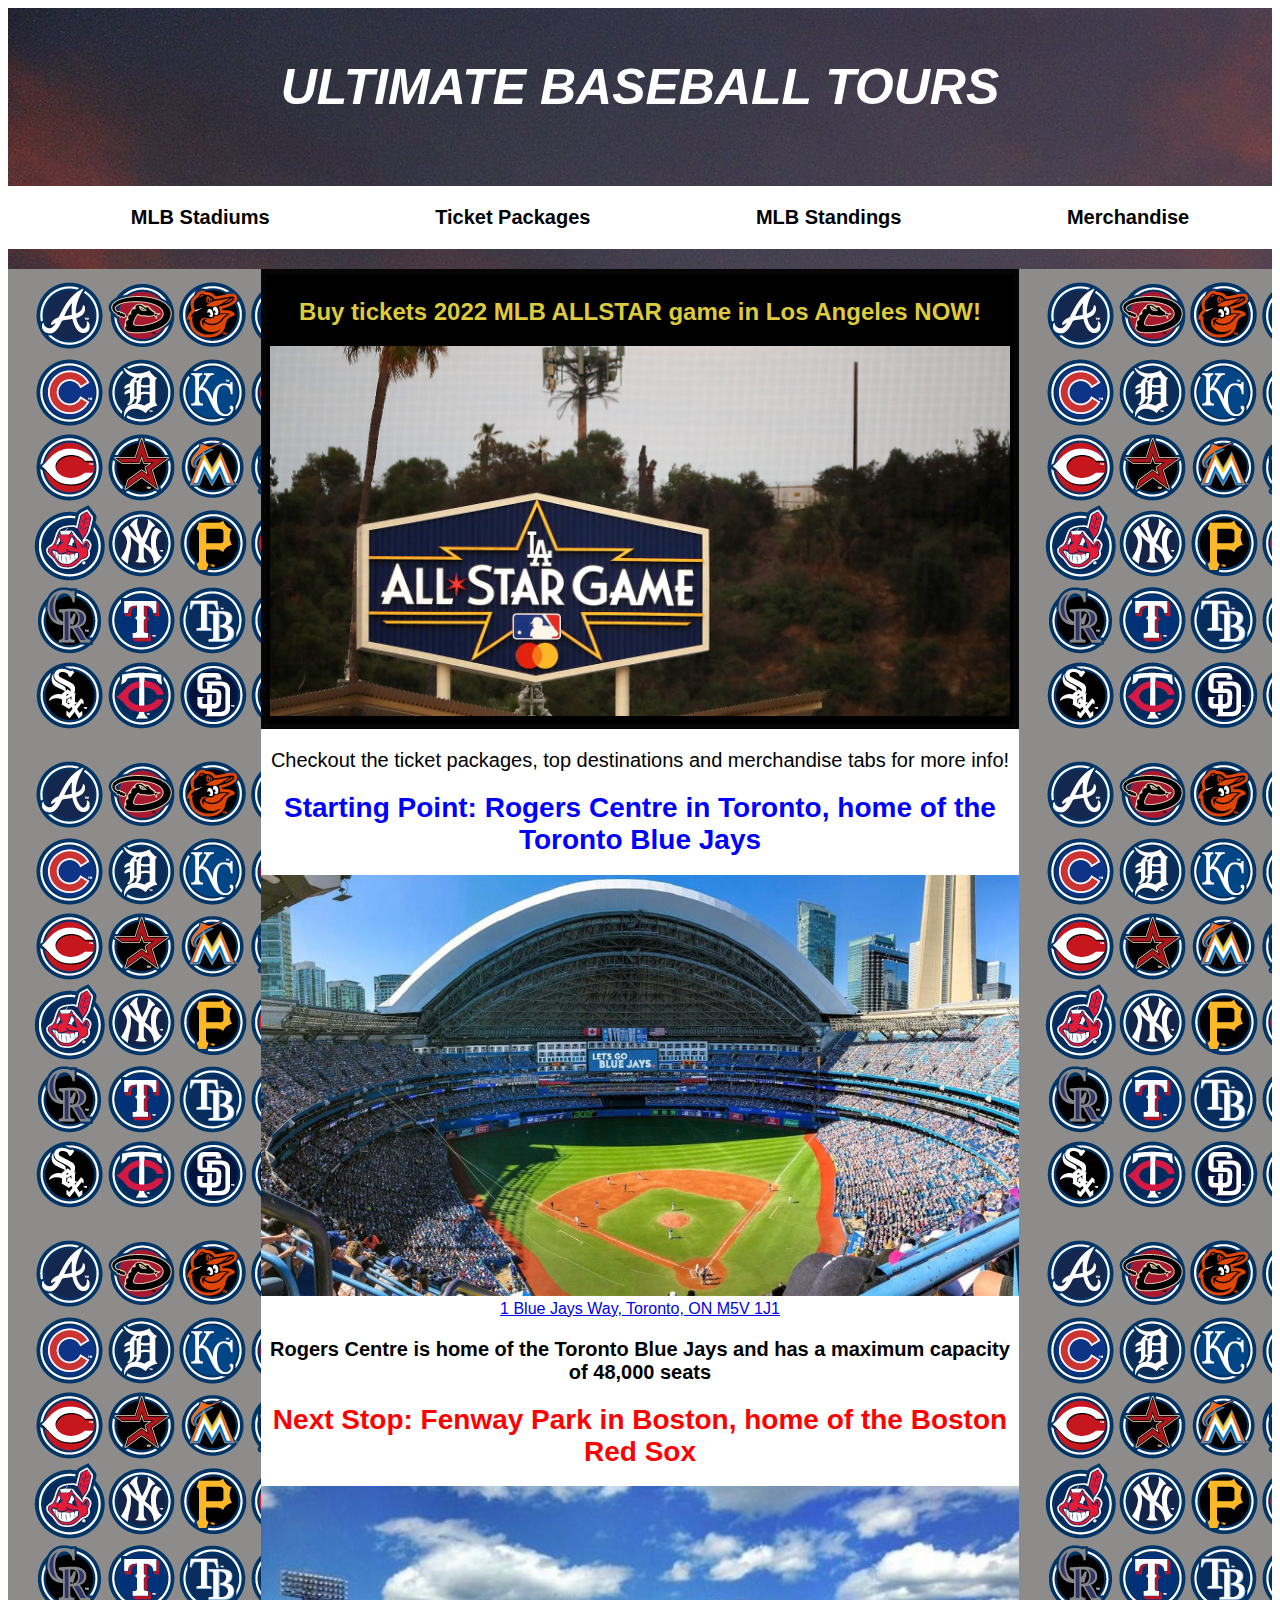
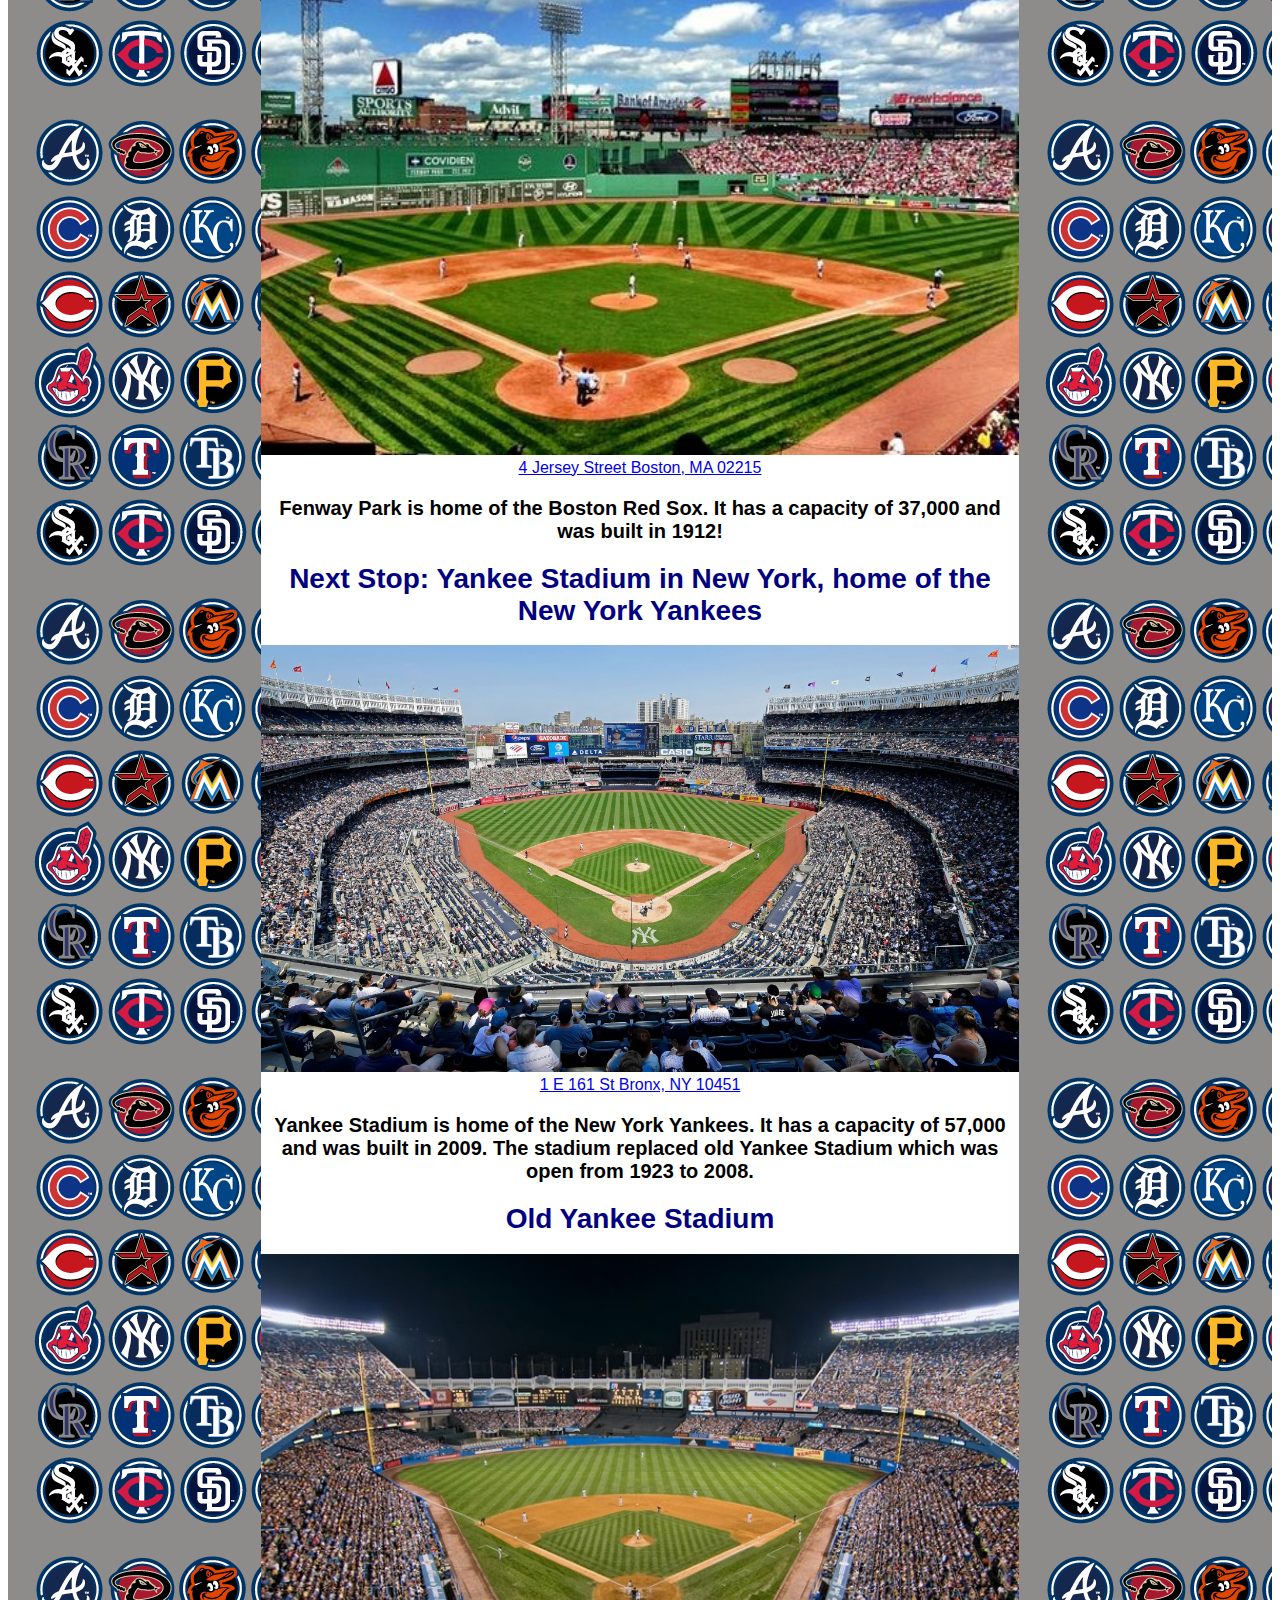
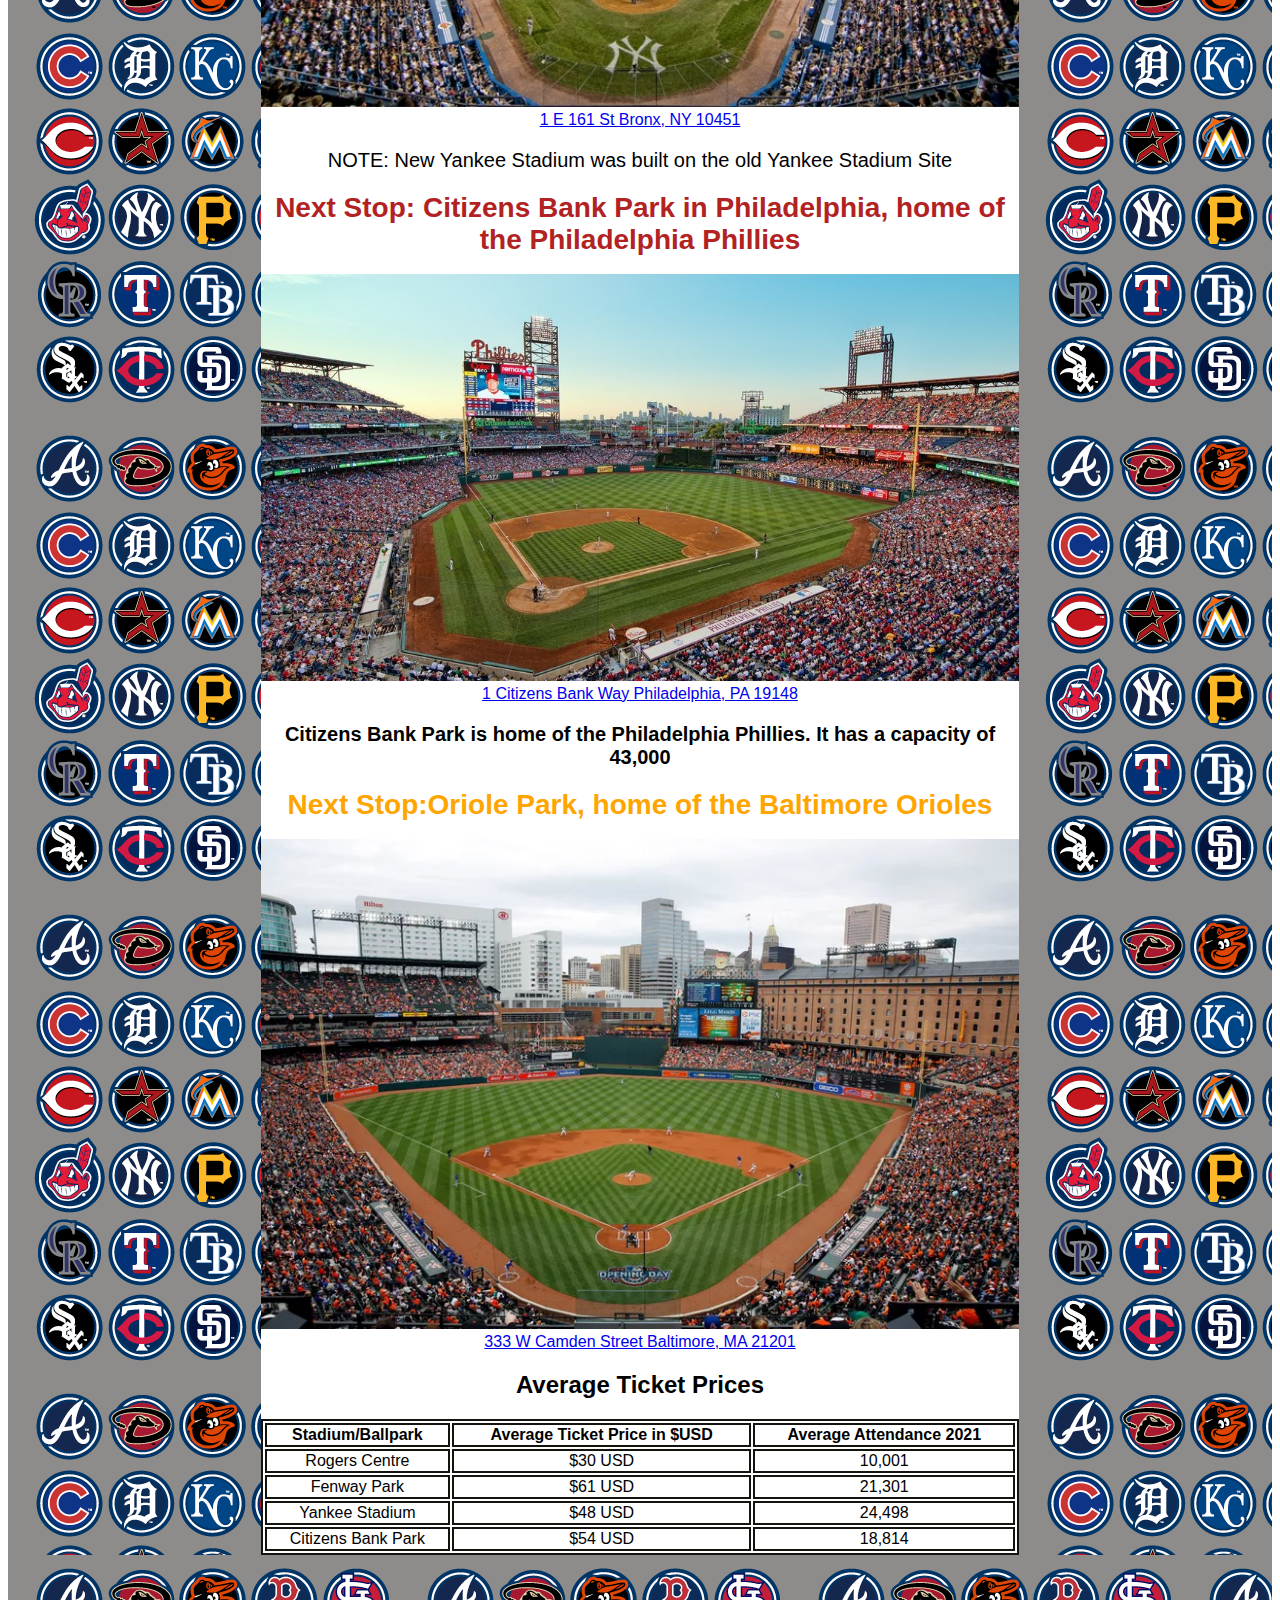
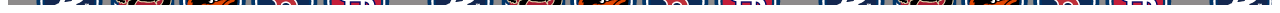
<file: index.html>
<!DOCTYPE html>
<html>
<head>
    <link href="styles.css" rel="stylesheet">
    <title>ULTIMATE BASEBALL TOURS</title>
</head>
<body>
    <div class="flexbox-container">
        <div class="navbar">
            <p class="header-text">ULTIMATE BASEBALL TOURS</p>
            <ul class="navbar2">
                <li><a class="nav-link" target="blank" href="mlbstadiums.html">MLB Stadiums</a></li>
                <li><a class="nav-link" href="#">Ticket Packages</a></li>
                <li><a class="nav-link" target="blank" href="mlbstandings.html">MLB Standings</a></li>
                <li><a class="nav-link" target="blank" href="mlbmerchandise.html">Merchandise</a></li>
              </ul>
        </div>

        <div class="grid-container">
            <div class="Toronto"></div>
            <div>
                <div class="card-container">
                    <div class="card">
                        <h2> Buy tickets 2022 MLB ALLSTAR game in Los Angeles NOW!</h2>
                        <a href="https://www.mlb.com/all-star/tickets">
                        <img src="LosAngeles.jpeg" alt="Click to buy tickets at https://www.mlb.com/all-star/tickets">
                        </a>
                    </div>
                </div>
            
                <p>Checkout the ticket packages, top destinations and merchandise tabs for more info!  </p>
                <h1 class="centre-tor-text"> Starting Point: Rogers Centre in Toronto, home of the Toronto Blue Jays </h1>
                <img src="Rogers Centre-1000.jpeg"/>
                <address>
                    <a href="https://www.google.com/maps/place/Rogers+Centre/@43.6417798,-79.3891437,15z/data=!4m2!3m1!1s0x0:0xe210b2f6fe0b1405?sa=X&ved=2ahUKEwjl797StNj3AhWSbs0KHYpACXwQ_BJ6BAhvEAU" target="_blank">
                        1 Blue Jays Way,
                        Toronto, ON
                        M5V 1J1</a>
                    </address>
                <p><b>Rogers Centre is home of the Toronto Blue Jays and has a maximum capacity of 48,000 seats</b></p>
                
                <h1 class="park-header-text">Next Stop: Fenway Park in Boston, home of the Boston Red Sox </h1>
                <img src="FenwayPark.jpeg" />
                <address><a href="https://www.google.com/maps/place/Fenway+Park/@42.3466764,-71.0994065,17z/data=!3m1!4b1!4m5!3m4!1s0x89e379f63f253f6f:0xa2800dcb647a5504!8m2!3d42.3466764!4d-71.0972178" target="_blank">
                    4 Jersey Street
                    Boston, MA
                    02215</a>
                </address>
                <p><b>Fenway Park is home of the Boston Red Sox. It has a capacity of 37,000 and was built in 1912!</b>
                </p>
                
                <h1 class="park-ny-text"> Next Stop: Yankee Stadium in New York, home of the New York Yankees </h1>
                <img src="NewYankeeStadium.jpeg" />
                <address><a href="https://www.google.com/maps/place/Yankee+Stadium/@40.8296426,-73.9283632,17z/data=!3m1!4b1!4m5!3m4!1s0x89c2f42c5ae76971:0x4940c3d9559a1e08!8m2!3d40.8296426!4d-73.9261745" target="_blank">
                    1 E 161 St
                    Bronx, NY
                    10451</a>
                </address>
                <p><b>Yankee Stadium is home of the New York Yankees. It has a capacity of 57,000 and was built in 2009.
                        The stadium replaced old Yankee Stadium which was open from 1923 to 2008. </b></p>
                
                <h1 class="park-oldny-text"> Old Yankee Stadium </h1>
                <img src="OldYankeeStadium.jpeg" />
                <address><a href="https://www.google.com/maps/place/Yankee+Stadium/@40.8296426,-73.9283632,17z/data=!3m1!4b1!4m5!3m4!1s0x89c2f42c5ae76971:0x4940c3d9559a1e08!8m2!3d40.8296426!4d-73.9261745" target="_blank">
                    1 E 161 St
                    Bronx, NY
                    10451</a>
                </address>
                <p> NOTE: New Yankee Stadium was built on the old Yankee Stadium Site </p>
                
                <h1 class="park-phili-text"> Next Stop: Citizens Bank Park in Philadelphia, home of the Philadelphia Phillies </h1>
                <img src="CitizensBankPark.jpeg" />
                <address><a href="https://www.google.com/maps/place/Citizens+Bank+Park/@39.9060572,-75.1664952,15z/data=!4m5!3m4!1s0x0:0x90212debd7535fa!8m2!3d39.9060572!4d-75.1664952" target="_blank">
                    1 Citizens Bank Way
                    Philadelphia, PA
                    19148 </a>
                </address>
                <p><b>Citizens Bank Park is home of the Philadelphia Phillies. It has a capacity of 43,000</b></p>
                
                <h1 class="park-oriole-text"> Next Stop:Oriole Park, home of the Baltimore Orioles </h1>
                <img src="oriolepark.webp"/> 
                <address>
                    <a href="https://www.google.com/maps/place/Oriole+Park+at+Camden+Yards/@39.2838194,-76.6238669,17z/data=!3m1!4b1!4m5!3m4!1s0x89c8035c2f465707:0x2428d93f0397c539!8m2!3d39.2838194!4d-76.6216782" target="_blank">
                    333 W Camden Street
                    Baltimore, MA 
                    21201 </a>
                </address>

                <h2 class="avg-tix-text"> Average Ticket Prices</h2>
                <table style="width:100%" >
                <tr>
                    <th>Stadium/Ballpark</th>
                    <th>Average Ticket Price in $USD </th>
                    <th>Average Attendance 2021</th>
                    </tr>

                    <tr>
                        <td>Rogers Centre </td>
                        <td>$30 USD</td>
                        <td>10,001</td>
                    </tr>
                    <tr>
                        <td>Fenway Park </td>
                        <td>$61 USD</td>
                        <td>21,301</td>
                    </tr>
                    <tr>
                        <td>Yankee Stadium </td>
                        <td>$48 USD</td>
                        <td>24,498</td>
                    </tr>
                    <tr>
                        <td>Citizens Bank Park </td>
                        <td>$54 USD</td>
                        <td>18,814</td>
                    </tr>
                </table>
                
            </div>
            <div class="new-york"></div>
        </div>
        <div class="About">
        </div>
    </div>
</body>

</html>
</file>
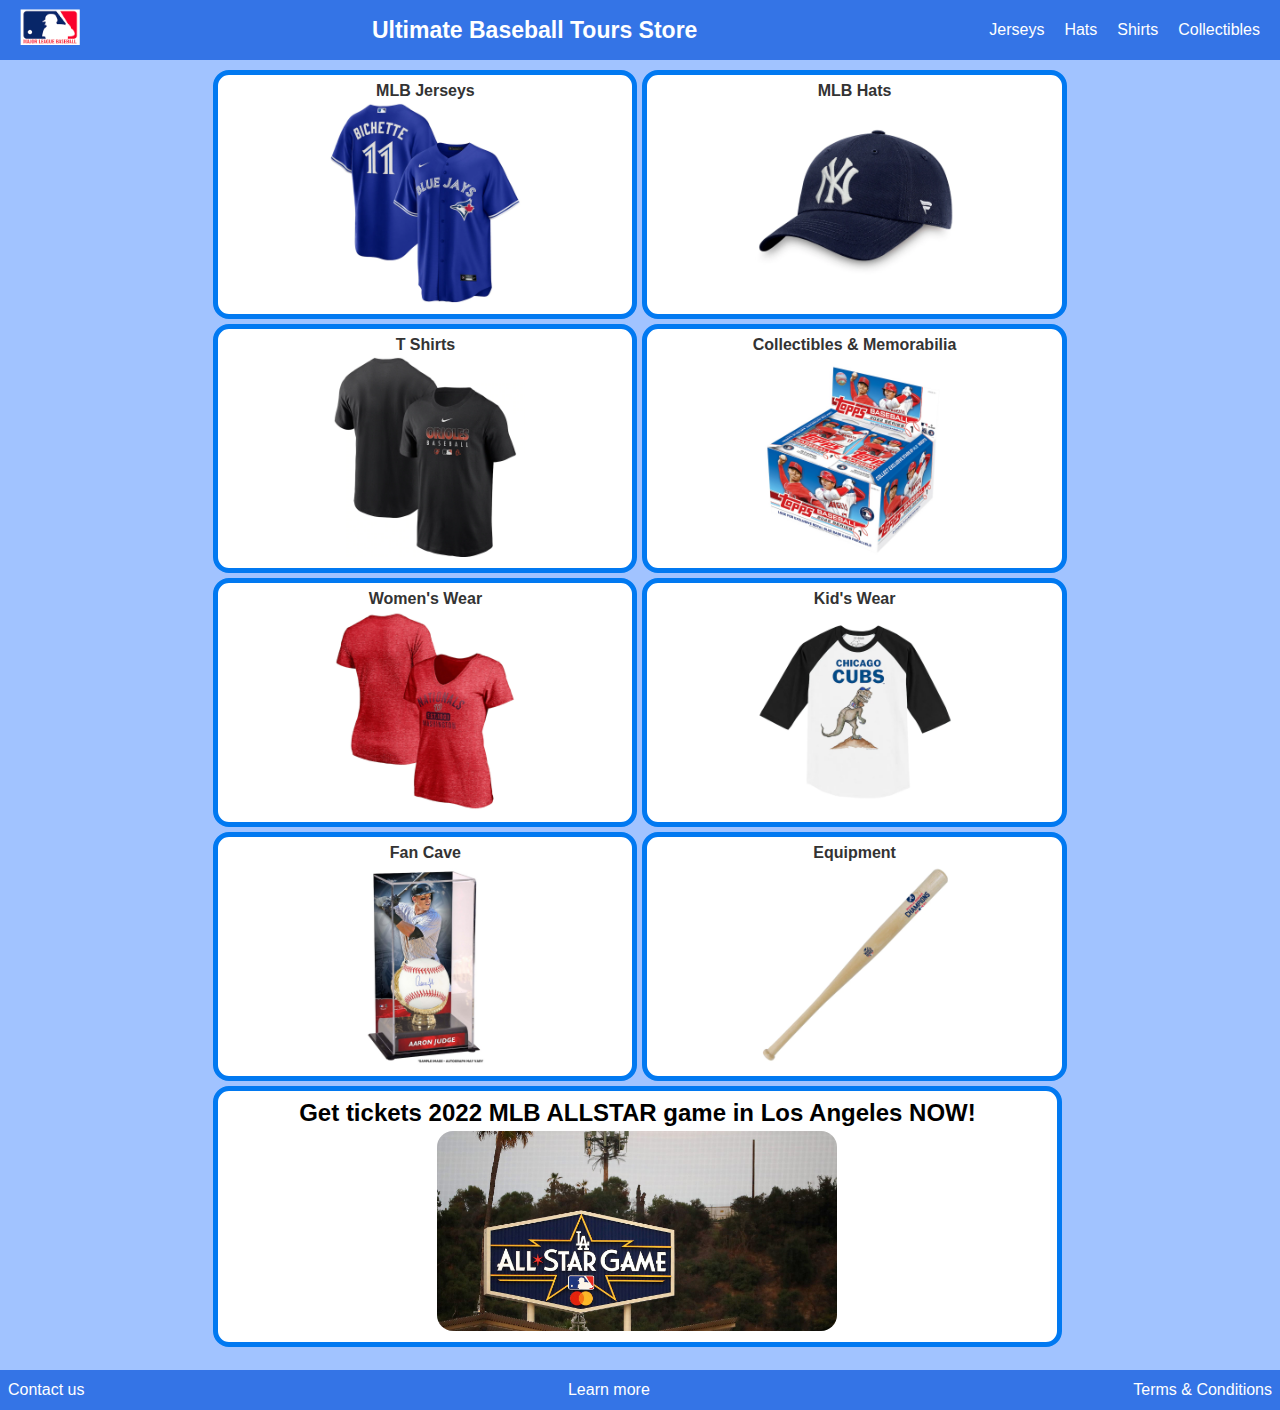
<file: mlbmerchandise.html>
<!DOCTYPE html>
<html>
  <head>
    <title>Ultimate Baseball Tours Store </title>
    <link rel="stylesheet" href= "mlbmerch.css"/>
 
  </head>

<body>
    <nav class="navbar">
        <div class="container">
          <a href="https://www.mlb.com">
            <img class="mlblogo" src="logo1.webp" target="blank" alt="visit MLB.com">
            </a>
          <div class="logo"> Ultimate Baseball Tours Store</div>
          <ul class="nav">
            <li>
              <a href="index.html" target="blank">Jerseys</a>
            </li>
            <li>
                <a href="index.html" target="blank">Hats</a>
            </li>
            <li>
                <a href="index.html" target="blank">Shirts</a>
            </li>
            <li>
                <a href="index.html" target="blank">Collectibles</a>
            </li>
            <li>
                <a href="index.html" target="blank"></a>
            </li>
          </ul>
        </div>
      </nav>

<div class="grid-container">
    <div class="left"></div>
    <div class="center">
      <div class="card-container">
        <div class="card">
            <p> MLB Jerseys</p>
            <a href="https://www.mlbshop.com/toronto-blue-jays/mens-toronto-blue-jays-bo-bichette-nike-royal-alternate-replica-player-name-jersey/t-25348924+p-1464061272059+z-9-3501507890?_ref=p-SRP:m-GRID:i-r0c1:po-1">
            <img class="bluejays" src="thumb.webp" alt="Click to buy tickets at https://www.mlb.com/all-star/tickets">
            </a>
        </div>
        <div class="card2">
         <p>MLB Hats</p>
          <a href="https://www.mlbshop.com/new-york-yankees/mens-new-york-yankees-new-era-navy-authentic-collection-on-field-low-profile-game-59fifty-fitted-hat/t-47000910+p-9162837632771+z-9-410239101?_ref=p-SRP:m-GRID:i-r0c2:po-2">
            <img class="yankeehat" src="yankees.hat.webp" alt="Click to buy tickets at https://www.mlb.com/all-star/tickets">
            </a>
      </div>
    </div>

    <div class="card-container">
      <div class="card">
        <p> T Shirts </p>
        <a href="https://www.mlbshop.com/baltimore-orioles/mens-baltimore-orioles-nike-black-wordmark-legend-t-shirt/t-36334184+p-587605914647+z-8-2845317516?_ref=p-SRP:m-GRID:i-r0c2:po-2">
          <img class="orioleshirt" src="orioles.shirt.webp" alt="Click to buy tickets at https://www.mlb.com/all-star/tickets">
          </a>
      </div>
      <div class="card2">
        <p> Collectibles & Memorabilia</p>
        <a href="https://www.mlbshop.com/mlb-merchandise/2022-topps-baseball-series-1-factory-sealed-24-pack-retail-display-box/t-14660952+p-9315592666212+z-9-3103545763?_ref=p-SRP:m-GRID:i-r1c2:po-5">
          <img class="baseballcards" src="baseballcards.jpeg" alt="Click to buy tickets at https://www.mlb.com/all-star/tickets">
          </a>
    </div>
  </div>


  <div class="card-container">
    <div class="card">
      <p> Women's Wear </p>
        <a href="https://www.mlbshop.com/washington-nationals/womens-washington-nationals-fanatics-branded-heathered-red-old-time-favorite-v-neck-t-shirt/t-25902336+p-3712968468266+z-9-504694326?_ref=p-GALP:m-GRID:i-r1c1:po-4">
          <img class="nationals" src="nationals.webp" alt="Click to buy tickets at https://www.mlb.com/all-star/tickets">
          </a>
    </div>
    <div class="card2">
      <p> Kid's Wear </p>
        <a href="https://www.mlbshop.com/chicago-cubs/toddler-chicago-cubs-tiny-turnip-white/black-tt-rex-raglan-3/4-sleeve-t-shirt/t-70666466+p-715216457996+z-8-1826371384?_ref=p-GALP:m-GRID:i-r2c1:po-7">
          <img class="kidscubs" src="kidscubs.webp" alt="Click to buy tickets at https://www.mlb.com/all-star/tickets">
          </a>
  </div>
</div>

<div class="card-container">
  <div class="card">
      <p> Fan Cave </p>  
      <a href="https://www.mlbshop.com/new-york-yankees/autographed-new-york-yankees-aaron-judge-fanatics-authentic-baseball-and-sublimated-display-case-with-image/t-36776554+p-1331326234629+z-9-2352694913?_ref=p-CLP:m-GRID:i-r14c0:po-42">
        <img class="judgedisplay" src="judgedisplay.jpeg" alt="Click to buy tickets at https://www.mlb.com/all-star/tickets">
        </a>
  </div>
  <div class="card2">
    <p>Equipment</p>  
      <a href="https://www.mlbshop.com/atlanta-braves/atlanta-braves-2021-world-series-champions-34-signature-bat/t-25556394+p-3738061527857+z-9-2549068340?_ref=p-DLP:m-GRID:i-r20c1:po-61">
        <img class="bat" src="bat.webp" alt="Click to buy tickets at https://www.mlb.com/all-star/tickets">
        </a>
</div>
</div>

<div class="card-container">
  <div class="card">
    <h2> Get tickets 2022 MLB ALLSTAR game in Los Angeles NOW!</h2>
    <a href="https://www.mlb.com/all-star/tickets">
    <img class="contestlogo" src="LosAngeles.jpeg" alt="Click to buy tickets at https://www.mlb.com/all-star/tickets">
    </a>
  </div>
 
</div>
</div>

</div>

<div class="right"></div>
</div>

<div class="footer-nav">
  <ul class="footer-nav-bar">
      <li><a class="nav-link" href="#">Contact us </a></li>
      <li><a class="nav-link" href="#">Learn more </a></li>
      <li><a class="nav-link" href="#">Terms & Conditions </a></li>
  </ul>
</div>
</body>
</html>
</file>
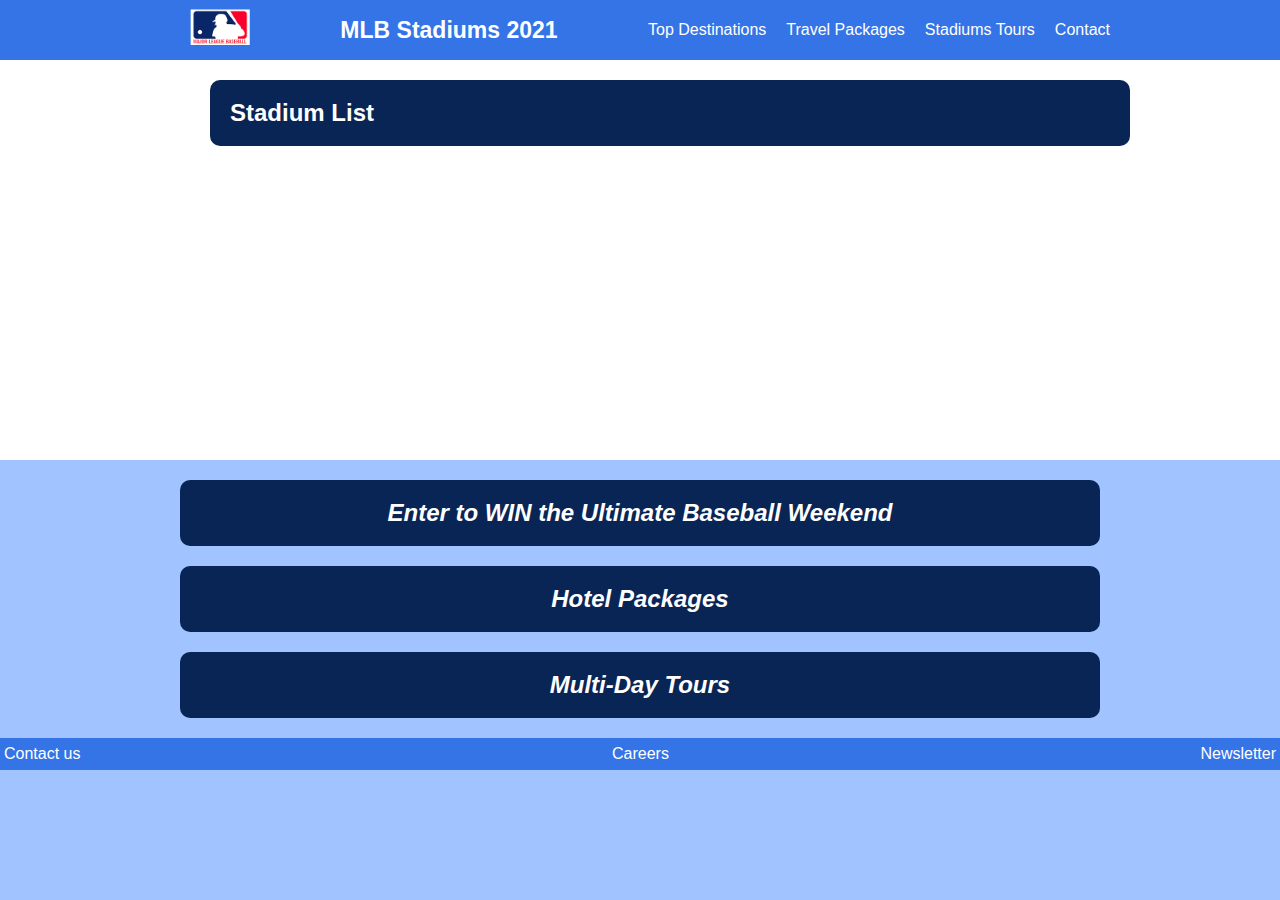
<file: mlbstadiums.html>
<!DOCTYPE html>
<html>
  <head>
    <title>2021 MLB Stadiums</title>
    <link rel="stylesheet" href="mlbstadiums.css" />
    <script src="mlbstadiums.js"></script>
  </head>

  <body onload= "onPageLoad();">
    <nav class="navbar">
      <div class="container">
        <a href="https://www.mlb.com">
          <img src="logo1.webp" target="blank" alt="visit MLB.com">
          </a>
        <div class="logo"> MLB Stadiums 2021</div>
        <ul class="nav">
          <li>
            <a href="#">Top Destinations</a>
          </li>
          <li>
            <a href="#">Travel Packages</a>
          </li>
          <li>
            <a href="#">Stadiums Tours</a>
          </li>
          <li>
            <a href="#">Contact</a>
          </li>
        </ul>
    
      </div>
    </nav>

    <header class="header"> 
      <div class="container">
        <div>
          <div class="container">
            <div class="innerbox">
            <h2>Stadium List</h2>
            <ul class="team-list" id="demo"></ul> 
          </div>
          
        </div>
      </div>
    </header>

    <section class="boxes"> 
      <div class="container">
        <div class="box">
        <h2>Enter to WIN the Ultimate Baseball Weekend</h2>
      </div>
    <div class="box">
    <h2>Hotel Packages</h2>
    </div>
    <div class="box">
    <h2>Multi-Day Tours</h2>
    </div>
    </div>
    </section>
    
</body>


<div class="footer-nav">
  <ul class="footer-nav-bar">
      <li><a class="nav-link" target="https://www.mlb.com/careers" alt="visit MLB.com" href="#">Contact us </a></li>
      <li><a class="nav-link"  target="blank" alt="visit MLB.com" href="#">Careers </a></li>
      <li><a class="nav-link"  target="blank" alt="visit MLB.com" href="#">Newsletter </a></li>
  </ul>
</div>

</html>
</file>
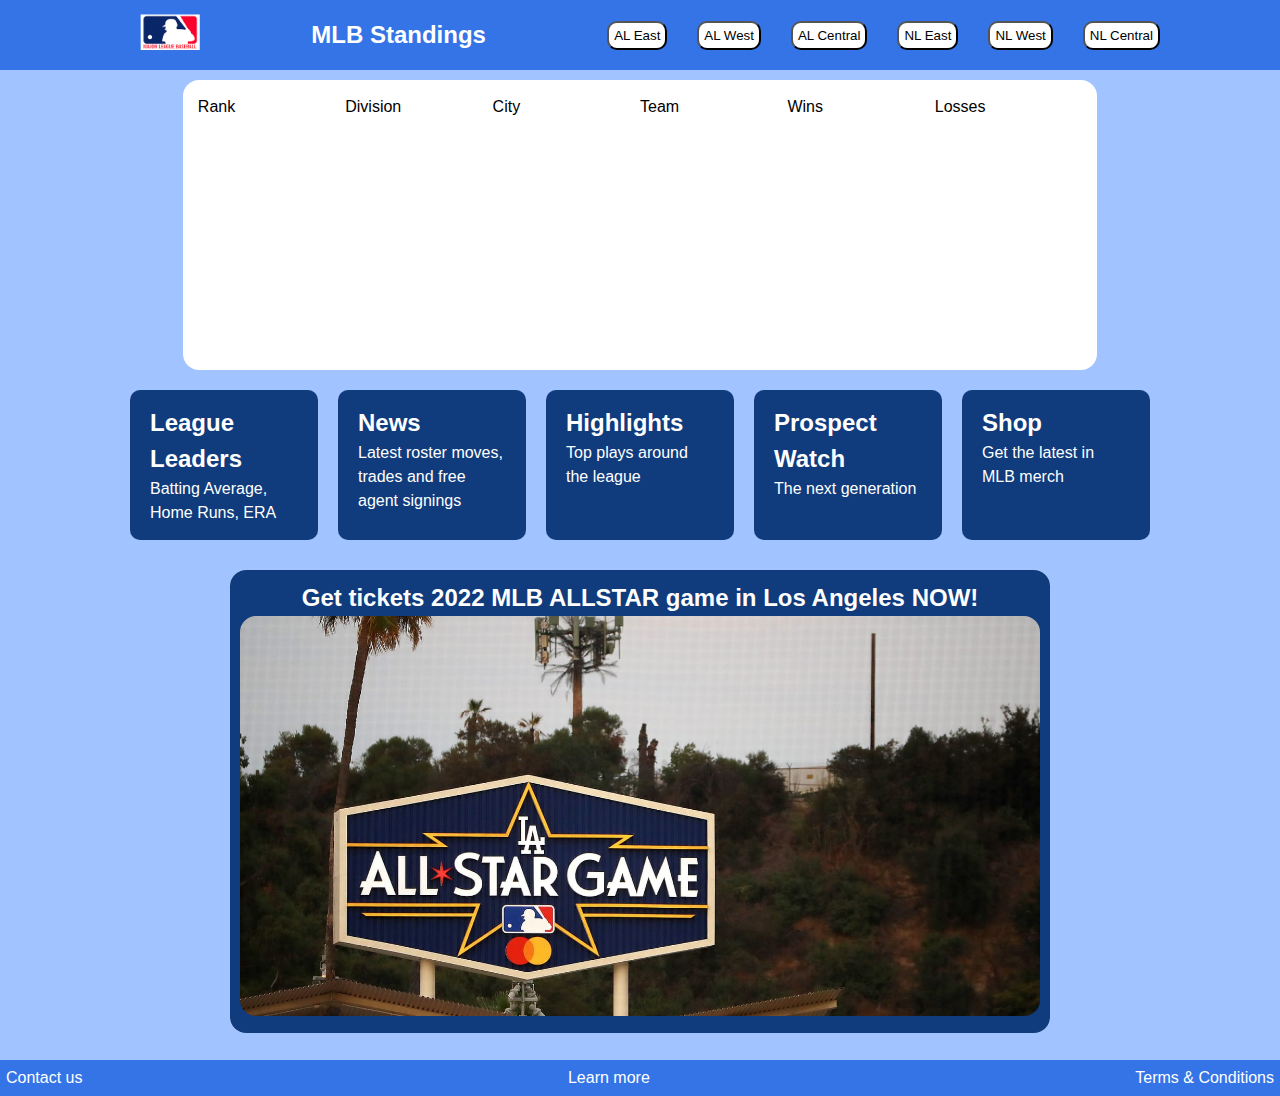
<file: mlbstandings.html>
<!DOCTYPE html>
<html>
  <head>
    <title>2021 MLB Standings</title>
    <link rel="stylesheet" href="testerstandings.css"/>
    <script src="mlbstandings.js"></script>
  </head>


  <body onload= "onPageLoadALE();">
    <nav class="navbar">
        <div class="container">
            <a href="https://www.mlb.com">
                <img src="logo1.webp" target="blank" alt="visit MLB.com">
                </a>
          <div class="logo">MLB Standings </div>
          <ul class="nav">
            <li>
                <button onclick="onPageLoadALE()">AL East</button>
            </li>
            <li>
                <button onclick="onPageLoadALW()">AL West </button>
            </li>
            <li>
                <button onclick="onPageLoadALC()">AL Central</button>
            </li>
            <li>
                <button onclick="onPageLoadNLE()">NL East </button>
            </li>
            <li>
                <button onclick="onPageLoadNLW()">NL West</button>
            </li>
            <li>
                <button onclick="onPageLoadNLC()">NL Central</button>
            </li>
          </ul>
        </div>
      </nav>
    </nav>
   
    <div class="grid-container">
      <div class="left"></div>
      <div class="center">
        <div class="container2">
          <p>Rank</p>
          <p>Division</p> 
          <p>City </p>
          <p>Team </p>
          <p>Wins </p> 
          <p>Losses</p>
        </div>
              <ul class="team-list" id="demo1"
              ></ul>
        </div>
      </div>
      </div>
    <div class="right"></div>

      <section class="boxes"> 
        <div class="container">
          <div class="box">
          <h2>League Leaders</h2>
          <p>Batting Average, Home Runs, ERA </p>
        </div>
        <div class="box">
        <h2>News </h2>
        <p>Latest roster moves, trades and free agent signings</p>
      </div>
      <div class="box">
      <h2>Highlights</h2>
      <p>Top plays around the league</p>
    </div>
    <div class="box">
      <h2>Prospect Watch </h2>
      <p>The next generation </p>
    </div>
    <div class="box">
      <h2>Shop</h2>
      <p>Get the latest in MLB merch</p>
    </div>
    </div>
    </section>

    <div class="grid-container2">
      <div class="left"></div>
      <div class="center">
        <div class="card">
          <h2> Get tickets 2022 MLB ALLSTAR game in Los Angeles NOW!</h2>
          <a href="https://www.mlb.com/all-star/tickets">
          <img class="contestlogo" src="LosAngeles.jpeg" alt="Click to buy tickets at https://www.mlb.com/all-star/tickets">
          </a>
      </div>
      </div>
      </div>
    <div class="right"></div>


    <div class="footer-nav">
      <ul class="footer-nav-bar">
          <li><a class="nav-link" href="#">Contact us </a></li>
          <li><a class="nav-link" href="#">Learn more </a></li>
          <li><a class="nav-link" href="#">Terms & Conditions </a></li>
      </ul>
    </div>
</body>
</html>
</file>
<file: styles.css>
table, th,td { 
    border:2px solid rgb(20, 20, 15);
    text-align:center;
    font-family: 'Trebuchet MS', sans-serif;
}
.flexbox-container { 
    flex-direction: column;
    width: 100%;
    background-color:rgb(255, 255, 255)
}
.navbar {
    display: flex;
    flex-direction: column;
    justify-content:center;
    background-image: url(dodger.jpeg);
    color: rgb(255, 255, 255);
    font-weight: bold;
    padding: 0px;
}

.navbar2 {
    display:flex;
    flex-direction:row;
    list-style: none;
    justify-content: space-around; 
    background-color:rgb(255, 255, 255);
    font-size: 20px;
    padding-bottom: 20px;
    padding-top: 20px;

}
.nav-link {
    background-color: rgb(255, 255, 255);
    color: rgb(0, 0, 0);
    text-decoration: none;
    font-family: 'Trebuchet MS', sans-serif;

}
.About {
    background-color: rgb(142, 139, 139);
    height: 30px;
    color: rgb(255, 255, 255);
}

.grid-container {
    display: grid;
    grid-template-columns: 1fr 3fr 1fr;
    justify-items:auto;
    font-family: 'Trebuchet MS', sans-serif;
}

.Toronto {
    background-color:rgb(142, 139, 139);
    height: 100%;
    font-family: 'Trebuchet MS', 'Lucida Sans Unicode', 'Lucida Grande', 'Lucida Sans', Arial, sans-serif;
    background-image: url(mlbteams.png)
}
.new-york {
    background-color: rgb(142, 139, 139);
    height:100%;
    background-image: url(mlbteams.png)
}
.header-text {
    font-family:'Trebuchet MS', 'Lucida Sans Unicode', 'Lucida Grande', 'Lucida Sans', Arial, sans-serif;
    font-size: 50px;
    font-weight: bold;
    font-style: italic;
    color: rgb(255, 255, 255);
}

img {
    width: 100%;
}

h1{
    font-size: 20px;
    text-align: center;
}

h2{
    text-align: center;
    color: rgb(222, 203, 59);
}

p{
color:rgb(0, 0, 0);
text-align:center;
font-size:20px;
}

address{
text-align:center;
font-family: Arial, Helvetica, sans-serif;
font-style: normal;
}

.park-header-text {
    color: rgb(255, 0, 0);
    font-size: 28px;
    font-family:'Trebuchet MS', 'Lucida Sans Unicode', 'Lucida Grande', 'Lucida Sans', Arial, sans-serif;
}
.park-ny-text{
    color: navy;
    font-size: 28px;
    font-family:'Trebuchet MS', 'Lucida Sans Unicode', 'Lucida Grande', 'Lucida Sans', Arial, sans-serif;
}
.centre-tor-text{
    color: blue;
    font-size: 28px;
    font-family:'Trebuchet MS', 'Lucida Sans Unicode', 'Lucida Grande', 'Lucida Sans', Arial, sans-serif;
}
.park-oldny-text {
    color:navy;
    font-size: 28px;
    font-family:'Trebuchet MS', 'Lucida Sans Unicode', 'Lucida Grande', 'Lucida Sans', Arial, sans-serif;
}
.park-phili-text { 
    color: firebrick;
    font-size: 28px;
    font-family:'Trebuchet MS', 'Lucida Sans Unicode', 'Lucida Grande', 'Lucida Sans', Arial, sans-serif;
}
.park-oriole-text {
    color:orange;
    font-size: 28px;
    font-family:'Trebuchet MS', 'Lucida Sans Unicode', 'Lucida Grande', 'Lucida Sans', Arial, sans-serif;

}

.avg-tix-text {
    color: rgb(0, 0, 0);
    font-stretch: expanded;
}
/* selected link */
a:active {
    color: orange;
  }

 a:hover {
     color: rgb(201, 178, 51);
 }

 .card {
     padding: 4px;
     background-color: rgb(0, 0, 0);
     border: 5px solid rgb(6, 6, 6);
     width: 100%;
     text-align: center;
 }

 .card .img{
     width: 100%;
 }

.card-container { 
    display: flex;
    flex-direction: row;
}

.About {
    background-image: url(mlbteams.png);
    padding: 10px;
}
</file>
<file: mlbmerch.css>
* {
    box-sizing: border-box;
    margin:0;
    padding: 0;
}

.mlblogo { 
    width: 100px;
}

.grid-container {
    display: grid;
    margin-top: 10px;
    grid-template-columns: 1fr 4fr 1fr;
    height: 1300px;
    font-family: 'Trebuchet MS', sans-serif;

}

.left{
    background-color: #a1c3ff;
}


.center{
    background-color: #a1c3ff;
}

.card-container { 
    display: flex;
    flex-direction:row;
    
}

.card {
    padding: 4px;
    margin-bottom: 5px;
    margin-right: 5px;
    color:rgb(0, 0, 0);
    background-color: rgb(255, 255, 255);
    border: 5px solid rgb(1, 121, 241);
    width: 100%;
    text-align: center;
    border-radius: 16px;
}


.card2 {
    padding: 4px;
    color:white;
    background-color: rgb(255, 255, 255);
    border: 5px solid rgb(1, 121, 241);
    width: 100%;
    text-align: center;
    border-radius: 16px;
    margin-bottom: 5px;

}

p{
    color: #333;
    font-weight: bold;
}

.right{
        background-color: #a1c3ff;
}




.navbar{
    background-color: #3474e6;
    color:white;
    height: 60px;
}

ul{
    list-style: none;
}

.navbar .logo{
    font-size:23px;
    font-weight: bold;
    justify-content: center;
    color: rgb(255, 255, 255);
}
.navbar .container{
    display: flex;
    justify-content: space-between;
    align-items: center;
    height: 100%;
}

.navbar a {
    color:#fff;
    text-decoration:none;
    font-size:  16px;
    justify-content: space-between;
    align-items: center;
}

.navbar a:hover { 
    color:rgb(0, 255, 251)
}

.navbar ul {
    display: flex;
} 

.navbar ul li { 
    margin-left:20px ;
}

body { 
    font-family: Arial, Helvetica, sans-serif;
    font-size: 16px;
    line-height:1.5;
    color: #333;
    background-color: #a1c3ff;
    }


.footer-nav-bar { 
    display:flex;
    justify-content:space-between;
    background-color: #3474e6;
    font-family: 'Trebuchet MS', 'Lucida Sans Unicode', 'Lucida Grande', 'Lucida Sans', Arial, sans-serif;
    list-style: none;
    padding:8px;


}

.nav-link { 
    text-decoration: none;
    color: rgb(255, 255, 255);
    padding: 0px;
    list-style: none;
}

a:hover {
    color:rgb(0, 255, 251);
}



.bluejays{
    width: 200px;

}

.yankeehat{
    width: 200px;

}

.orioleshirt{
    width: 200px;

}

.baseballcards{
    width: 200px;

}

.nationals{
    width: 200px;

}

.kidscubs{
    width: 200px;
}

.judgedisplay{
    width: 200px;
}

.bat{
    width: 200px;
}

.contestlogo{
    width:400px;
    border-radius: 16px;
}





@media(max-width: 768px){
    .header .container {
        flex-direction: column;
        padding-top:20px;
        text-align:center
}
}
</file>
<file: mlbstadiums.css>
* {
    box-sizing: border-box;
    margin:0;
    padding: 0;
}

body { 
font-family: Arial, Helvetica, sans-serif;
font-size: 16px;
line-height:1.5;
color: #333;
background-color: #a1c3ff;
}

img { 
    width: 100px;
}

.container{
    max-width: 1000px;
    margin: 0 auto;
    padding: 0 30px;
  
}

.container .innerbox{
 background-color: #092555;
 font-style: normal;
 color: white;
 border-radius: 10px;
 margin: 20px 10px;
 padding: 15px 20px;
 width: 1000px;
}

.navbar{
    background-color: #3474e6;
    color:white;
    height: 60px;
}

ul{
    list-style: none;
}

.navbar .logo{
    font-size:23px;
    font-weight: bold;
    justify-content: center;
    color: rgb(255, 255, 255);
}
.navbar .container{
    display: flex;
    justify-content: space-between;
    align-items: center;
    height: 100%;
}

.navbar a {
    color:#fff;
    text-decoration:none;
    font-size:  16px;
    justify-content: space-between;
    align-items: center;
}

.navbar a:hover { 
    color:rgb(255, 255, 0);
}

.navbar ul {
    display: flex;
} 

.navbar ul li { 
    margin-left:20px ;
}

.header{
    background-color: #ffffff;
    color: rgb(0, 0, 0);
    min-height: 400px;
}

.header .container{
    display: flex;
    align-items: center;
    justify-content: space-between;
}



.box{ 
 display:block;
 background-color: #092555;
 font-style: italic;
 color: white;
 border-radius: 10px;
 margin: 20px 10px;
 padding: 15px 20px;
 max-width: 1000px;
}

.boxes .container{
    display: block;
    text-align:center
}



.footer-nav-bar { 
    display:flex;
    justify-content:space-between;
    background-color: #3474e6;
    font-family: 'Trebuchet MS', 'Lucida Sans Unicode', 'Lucida Grande', 'Lucida Sans', Arial, sans-serif;
    list-style: none;
    padding: 4px;
}


.nav-link { 
    text-decoration: none;
    color: rgb(255, 255, 255);
    padding: 0px;
    list-style: none;
}

a:hover {
    color:rgb(255, 255, 0);
}
</file>
<file: testerstandings.css>
* {
    box-sizing: border-box;
    margin:0;
    padding: 0;
}

.navbar{
    background-color: #3474e6;
    color:white;
    height: 70px;
 
}

.grid-container {
    display: grid;
    grid-template-columns: 1fr 5fr 1fr;
    height: 300px;
    font-family: 'Trebuchet MS', sans-serif;
}

.container{
    max-width: 1100px;
    margin: 0 auto;
    padding: 0 30px;
}



.container2 {
    display: grid;
    justify-content: center;
    grid-template-columns: 1fr 1fr 1fr 1fr 1fr 1fr;
    background-color: #ffffff ;
    color: rgb(0, 0, 0);
    margin:10px;
    padding:5px;
    max-width: 1000px;
    border-radius: 16px;
}


.navbar .logo{
    font-size:x-large;
    font-weight: bold;
    justify-content: center;
}

.navbar .container{
    display: flex;
    justify-content: space-between;
    align-items: center;
    height: 100%;
}


.container{
    max-width: 1100px;
    margin: 0 auto;
    padding: 0 30px;
}

.navbar ul {
    display: flex;

} 
.navbar ul li { 
    margin-left:30px ;
}

ul{
    list-style: none;
}

img { 
    width: 100px;
}

button{
    background-color: rgb(255, 255, 255);
    color:rgb(0, 0, 0);
    padding: 5px;
    border-radius: 10px;
    
}


body { 
font-family: Arial, Helvetica, sans-serif;
font-size: 16px;
line-height:1.5;
color: #333;
background-color: #a1c3ff;
}

.center {
    background-color: white;
    border-radius: 16px;
    margin-top: 10px;
 

}

.boxes .container{
    display: flex;
    justify-content: space-between;
}

.box{ 
    flex: 1;
    background-color: #103b7c;
    color: white;
    border-radius: 10px;
    margin: 20px 10px;
    padding: 15px 20px;
   }


.footer-nav-bar { 
    display:flex;
    justify-content:space-between;
    background-color: #3474e6;
    font-family: 'Trebuchet MS', 'Lucida Sans Unicode', 'Lucida Grande', 'Lucida Sans', Arial, sans-serif;
    list-style: none;
    padding: 6px;
    margin-top: 200px;
}

.nav-link { 
    text-decoration: none;
    color: rgb(255, 255, 255);
    padding: 0px;
    list-style: none;
}

a:hover {
    color:rgb(0, 255, 251);
}

.grid-container2 {
    display: grid;
    grid-template-columns: 1fr 1fr 1fr;
    height: 300px;
    font-family: 'Trebuchet MS', sans-serif;
}



.card {
    padding: 10px;
    background-color: #103b7c;
    width: 100%;
    height:100%;
    color: rgb(255, 255, 255);
    text-align: center;
    margin: 0px;
    border-radius: 16px;
   
}

.contestlogo{
    width: 800px;
    border-radius: 16px;
}




@media(max-width: 768px){
    .header .container {
        flex-direction: column;
        padding-top:20px;
        text-align:center
}
}
</file>
